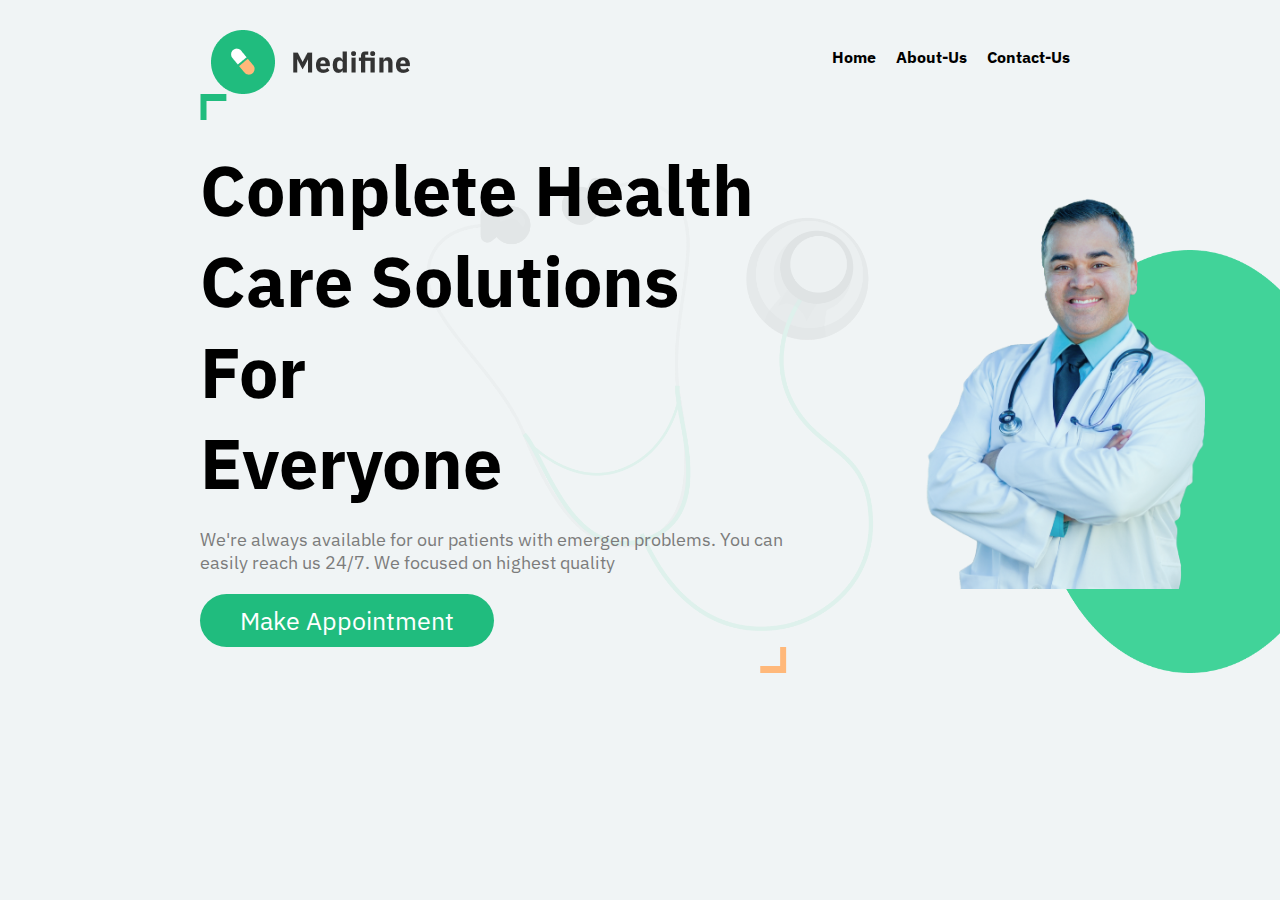
<file: index.html>
<!DOCTYPE html>
<html lang="en">
<head>
    <meta charset="UTF-8">
    <meta http-equiv="X-UA-Compatible" content="IE=edge">
    <meta name="viewport" content="width=device-width, initial-scale=1.0">
    <title>Multi-medical-webpage</title>
    <!-- CSS -->
    <link rel="stylesheet" href="css/styles.css">
    <!-- Google-Fonts -->
    <link rel="preconnect" href="https://fonts.googleapis.com">
<link rel="preconnect" href="https://fonts.gstatic.com" crossorigin>
<link href="https://fonts.googleapis.com/css2?family=IBM+Plex+Sans:wght@700&display=swap" rel="stylesheet">
</head>
<body>
    <!-- Header -->
    <header>
        <!-- Nav -->
        <nav>
            <img src="images/logo.png" alt="">
            <ul>
                <li><a href="">Home</a></li>
                <li><a href="about.html">About-Us</a></li>
                <li><a href="contact.html">Contact-Us</a></li>

            </ul>
        </nav>
    </header>

    <!-- main-logo -->
    <main>
        <section>
            <div class="left-side">
                <img class="topAngle" src="images/topAngle.png" alt="topAngle">
                <h1>Complete Health <br> Care Solutions For <br> Everyone</h1>
                <p>We're always available for our patients with emergen problems. You can easily reach us 24/7. We focused on highest quality </p>
    
                <button>Make Appointment</button>
                <img class="bottomAngle" src="images/bottomAngle.png" alt="bottomAngle">
            </div>
           <div class="right-side">
            <img src="images/doctor.png" alt="">
           </div>
           <img class="stethoscope" src="images/stethoscope.png" alt="stethoscope">
           <img class="green-box" src="images/greenBox.png" alt="">

        </section>

    </main>
</body>
</html>
</file>
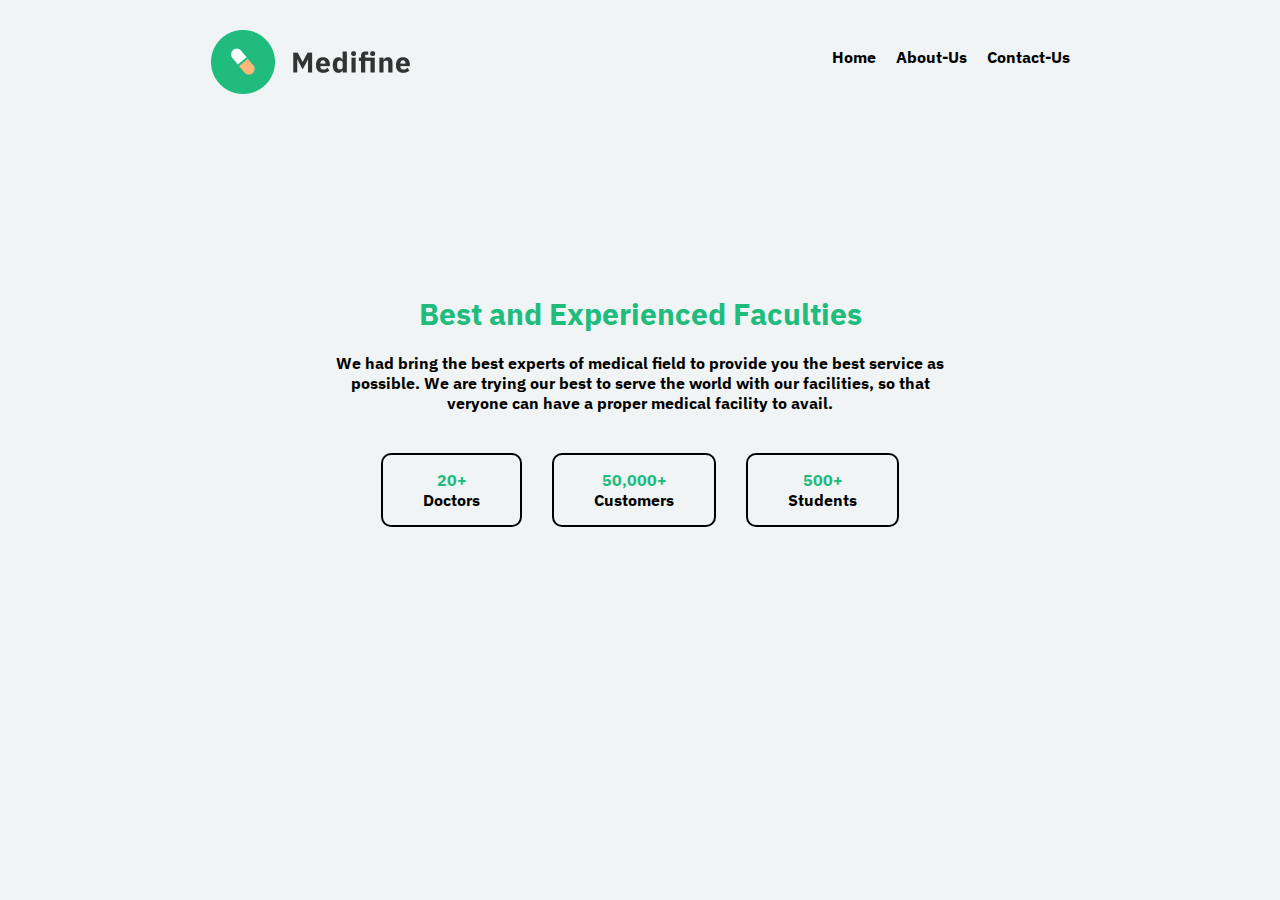
<file: about.html>
<!DOCTYPE html>
<html lang="en">
<head>
    <meta charset="UTF-8">
    <meta http-equiv="X-UA-Compatible" content="IE=edge">
    <meta name="viewport" content="width=device-width, initial-scale=1.0">
    <title>About-Us</title>
    <!-- CSS -->
    <link rel="stylesheet" href="about.css/styles.css">
     <!-- Google-Fonts -->
     <link rel="preconnect" href="https://fonts.googleapis.com">
     <link rel="preconnect" href="https://fonts.gstatic.com" crossorigin>
     <link href="https://fonts.googleapis.com/css2?family=IBM+Plex+Sans:wght@700&display=swap" rel="stylesheet">
</head>
<body>
     <!-- Header -->
     <header>
        <!-- Nav -->
        <nav>
            <img src="images/logo.png" alt="">
            <ul>
                <li><a href="index.html">Home</a></li>
                <li><a href="about.html">About-Us</a></li>
                <li><a href="contact.html">Contact-Us</a></li>

            </ul>
        </nav>
    </header>
<!-- main -->
<main>
    <section>
        <h2>Best and Experienced Faculties</h2>
        <p class="long-para">We had bring the best experts of medical field to provide you the best service as <br>
        possible. We are trying our best to serve the world with our facilities, so that <br>
    veryone can have a proper medical facility to avail. </p>
    <div class="bottom">
        <div class=" div-1">
            <p id="number">20+</p>
            <span>Doctors</span>
        </div>
        <div class="  div-2">
            <p id="number">50,000+</p>
            <span>Customers</span>
        </div>
        <div class="div-3">
            <p id="number">500+</p>
            <span>Students</span>
        </div>
    </div>
    </section>
</main>
</body>
</html>
</file>
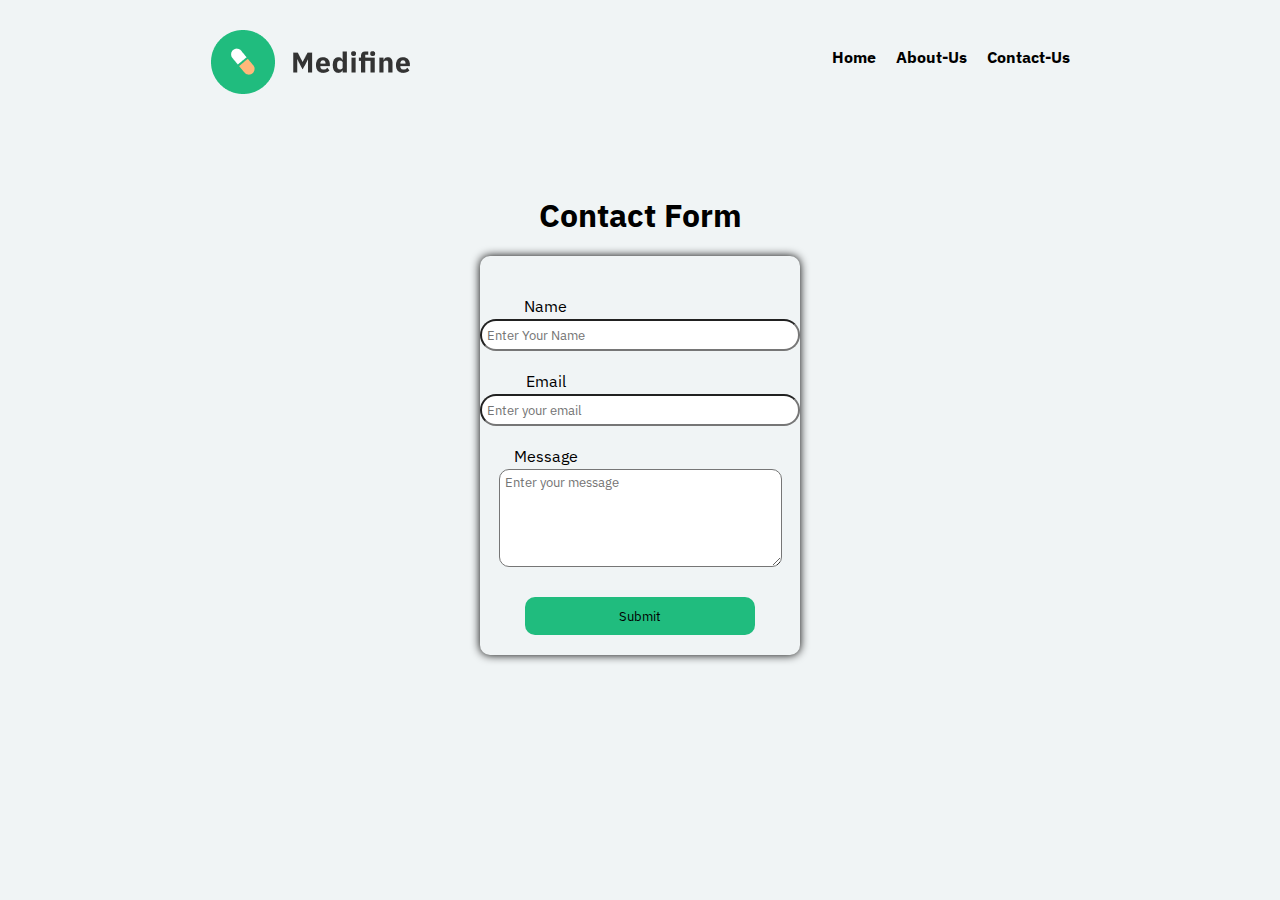
<file: contact.html>
<!DOCTYPE html>
<html lang="en">
<head>
    <meta charset="UTF-8">
    <meta http-equiv="X-UA-Compatible" content="IE=edge">
    <meta name="viewport" content="width=device-width, initial-scale=1.0">
    <title>Contact-me</title>
    <!-- CSS -->
    <link rel="stylesheet" href="contact/styles.css">
     <!-- Google-Fonts -->
     <link rel="preconnect" href="https://fonts.googleapis.com">
     <link rel="preconnect" href="https://fonts.gstatic.com" crossorigin>
     <link href="https://fonts.googleapis.com/css2?family=IBM+Plex+Sans:wght@700&display=swap" rel="stylesheet">
</head>
<body>
     <!-- Header -->
     <header>
        <!-- Nav -->
        <nav>
            <img src="images/logo.png" alt="">
            <ul>
                <li><a href="index.html">Home</a></li>
                <li><a href="about.html">About-Us</a></li>
                <li><a href="">Contact-Us</a></li>

            </ul>
        </nav>
    </header>
<!-- main -->
    <main>
        <section>
            <h1>Contact Form</h1>
            <form action="">
            <div class="div-1">
             <label for="Name">Name</label>
                <input type="text" placeholder="Enter Your Name">
            </div>
                <div class="div-2">
                    <label for="Email">Email</label>

                <input type="text" placeholder="Enter your email">
                </div>
                <div class="div-3">
                    <label for="Message">Message</label>
                <textarea name="" id="" cols="32" rows="5" placeholder="Enter your message"></textarea>
                </div>
                
                <br>
                <button>Submit</button>
            </form>
        </section>
    </main>
</body>
</html>
</file>
<file: css/styles.css>
*{
    margin: 0;
    padding: 0;
    font-family: 'IBM Plex Sans', sans-serif;
}

body{
    background-color: #f0f4f5;
}

/* navbar */

nav{
    display: flex;
    justify-content: space-around;
    align-items: center;
}

nav img{
    margin-top: 30px;
}
ul{
    display: flex;
    gap: 20px;
    margin-top: 20px;
}
li{
    list-style: none;
}

ul li a{
    text-decoration: none;
    color: #000000;
    font-weight: bolder;
}

/* section */

section{
    display: flex;
    justify-content:space-around;
    align-items: center;
    margin-left: 200px;
    gap: 120px;
}

.green-box{
    position: absolute;
    top: 250px;
    left: 1035px;
    z-index: -1;
    height: 47vh;
    width: 24vw;
}

/* main-left-side div */

.left-side h1{
    margin-top: 20px;
    font-weight: bolder;
    font-size: 70px;
}

.left-side p{
    margin-top: 20px;
    color: #7c7c7c;
    font-size: 18px;
}

.left-side button{
    padding: 10px 40px;
    border-radius: 50px;
    margin-top: 20px;
    background-color: #20bc7e;
    font-size: 25px;
    color: #ffffff;
    border: none;
}

.bottomAngle{
    margin-left: 560px;
}

.stethoscope{
    position: absolute;
    z-index: -1;
    width: 40%;
    top:150px;
    left: 400px;
}

/* right-side */

.right-side img{
    width: 80%;
}
</file>
<file: about.css/styles.css>
*{
    margin: 0;
    padding: 0;
    font-family: 'IBM Plex Sans', sans-serif;
}

body{
    background-color: #f0f4f5;
}

/* navbar */

nav{
    display: flex;
    justify-content: space-around;
    align-items: center;
}

nav img{
    margin-top: 30px;
}
ul{
    display: flex;
    gap: 20px;
    margin-top: 20px;
}
li{
    list-style: none;
}

ul li a{
    text-decoration: none;
    color: #000000;
    font-weight: bolder;
}

/* main */

section{
    text-align: center;
    margin-top: 200px;
    
}

h2{
    color: #20bc7e;
    font-weight: bolder;
    font-size: 30px;
    margin: 20px;
}

.long-para{
    font-weight: bold;
    margin: 20px;
}

/* bottom-div flex */

.bottom{
    display: flex;
    justify-content: center;
    align-items: center;
    gap: 30px;
    margin-top: 40px;
}

.bottom div{
    padding: 15px 40px;
    border: 2px solid black;
    border-radius: 10px;
}

#number{
    color: #20bc7e;
    font-weight: bolder;

}

span{
    font-weight:bolder ;

}
</file>
<file: contact/styles.css>
*{
    margin: 0;
    padding: 0;
    font-family: 'IBM Plex Sans', sans-serif;
}

body{
    background-color: #f0f4f5;
}

/* navbar */

nav{
    display: flex;
    justify-content: space-around;
    align-items: center;
}

nav img{
    margin-top: 30px;
}
ul{
    display: flex;
    gap: 20px;
    margin-top: 20px;
}
li{
    list-style: none;
}

ul li a{
    text-decoration: none;
    color: #000000;
    font-weight: bolder;
}

/* main-section-form */

section{
    text-align: center;
    margin-top: 100px;
}

h1{
    margin-bottom: 20px;
    font-weight: bold;
}
input{
    width: 34vh;
    border-radius: 50px;
    padding: 5px 5px;
}

label{
    margin-top: 20px;
    margin-right: 189px;
    margin-bottom: 3px;
}



textarea{
    border-radius: 10px;
    padding: 3px 5px;
}

button{
    width: 18vw;
    padding: 10px;
    border-radius: 10px;
    background-color:  #20bc7e;
    border: none;
    margin-top: 10px;
    /* text-align: center; */
}

form{
    display: flex;
    flex-direction: column;
    justify-content: center;
    align-items: center;
    box-shadow: 0 0 10px black;
    width: 25vw;
    margin: 0 auto;
    padding: 20px 0;
    border-radius: 10px;

}

.div-1, .div-2, .div-3{
    display: flex;
    flex-direction: column;
    justify-content: center;
    align-items: center;
}
</file>
